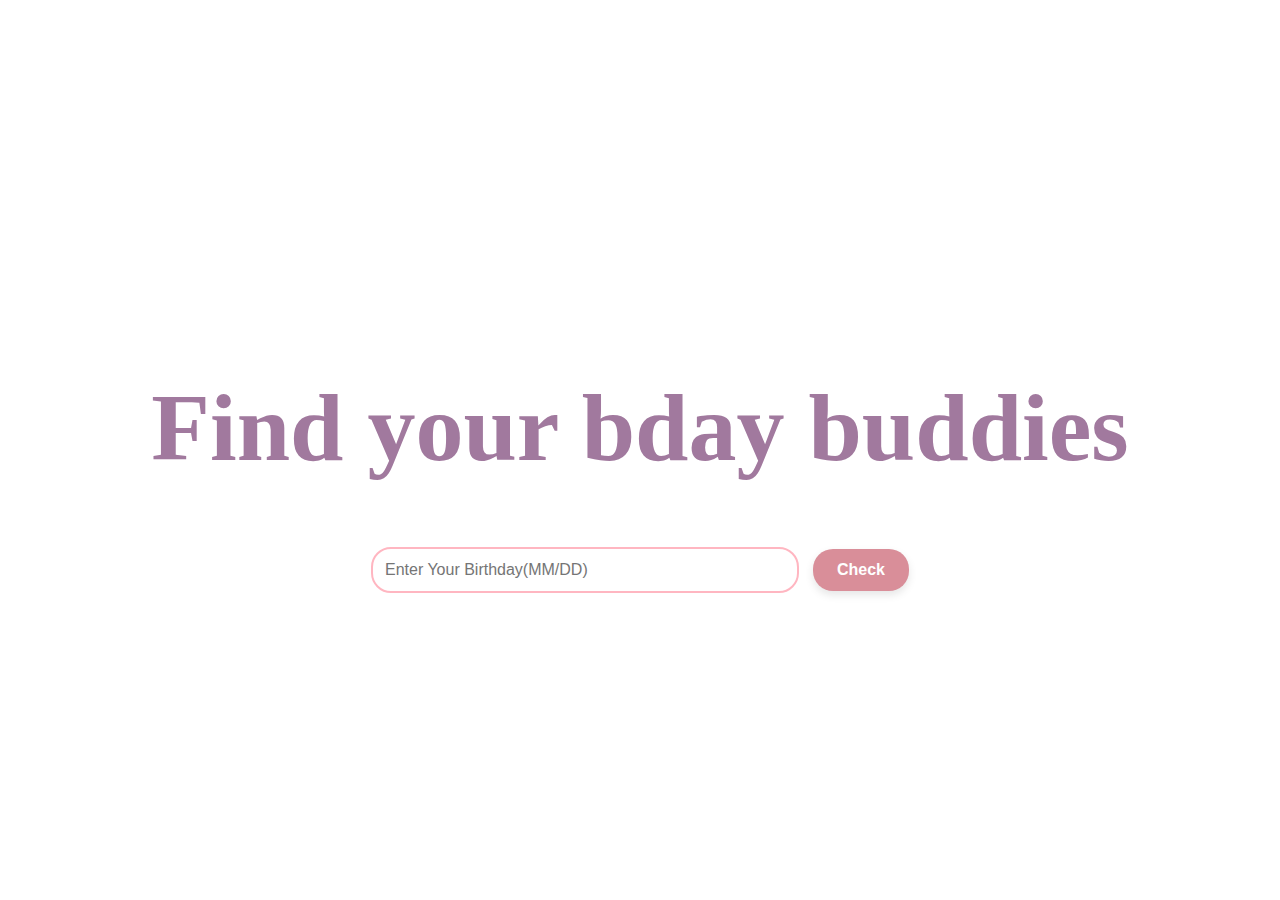
<file: templates/index.html>
<!DOCTYPE html>
<html lang="en">
<head>
    <meta charset="UTF-8">
    
    <meta name="viewport" content="width=device-width, initial-scale=1.0">
    <link rel="stylesheet" href="../static/styles.css">
    <link rel="icon" 
      type="image/png" 
      href="https://cdn-icons-png.flaticon.com/512/5650/5650592.png">
    <title>BdayBuddies</title>
</head>
<body>
    <div class="container">
        <div class="heading">
         <h1>Find your bday buddies</h1>

        </div>
        <form action="/result" method="post">
            <label for="dob"></label>
            <input type="text" name="dob" autocomplete="off" placeholder="Enter Your Birthday(MM/DD)" />
            <button type="submit" value="submit">Check</button>
        </form>
    </div>
</body>
</html>
</file>
<file: static/styles.css>
body {
    margin: 0;
    padding: 0;
    display: flex;
    justify-content: center;
    align-items: center;
    height: 100vh;
    background-image: url('https://images.rawpixel.com/image_1000/czNmcy1wcml2YXRlL3Jhd3BpeGVsX2ltYWdlcy93ZWJzaXRlX2NvbnRlbnQvbHIvam9iNTI4LWthcm4tMDRhXzEuanBn.jpg');
    background-size: cover;
    text-align: center;
}

h1 {
    color: rgb(161, 121, 158);
    font-size: 6rem;
}

label {
    color: #d38ab1;
}

form {
    margin-top: 20px;
}

input {
    width: 100%;
    max-width: 400px;
    padding: 12px;
    margin-right: 10px;
    border: 2px solid #FFB6C1;
    border-radius: 20px;
    font-size: 16px;
    color: #333;
}

input:focus {
    outline: none;
    border-color: #FF1493;
    box-shadow: 0 0 5px #FF1493;
}

button {
    padding: 12px 24px;
    background-color: #d98e99;
    color: white;
    border-radius: 20px;
    border: none;
    transition: background-color 0.4s, color 0.4s;
    font-size: 16px;
    font-weight: bold;
    cursor: pointer;
    box-shadow: 0 4px 8px rgba(0, 0, 0, 0.1);
}

button:hover {
    background-color: #fa0487;
    box-shadow: 0 8px 16px rgba(0, 0, 0, 0.2);
}

@media (max-width: 768px) {
    input {
        width: 80%;
    }
}
</file>
